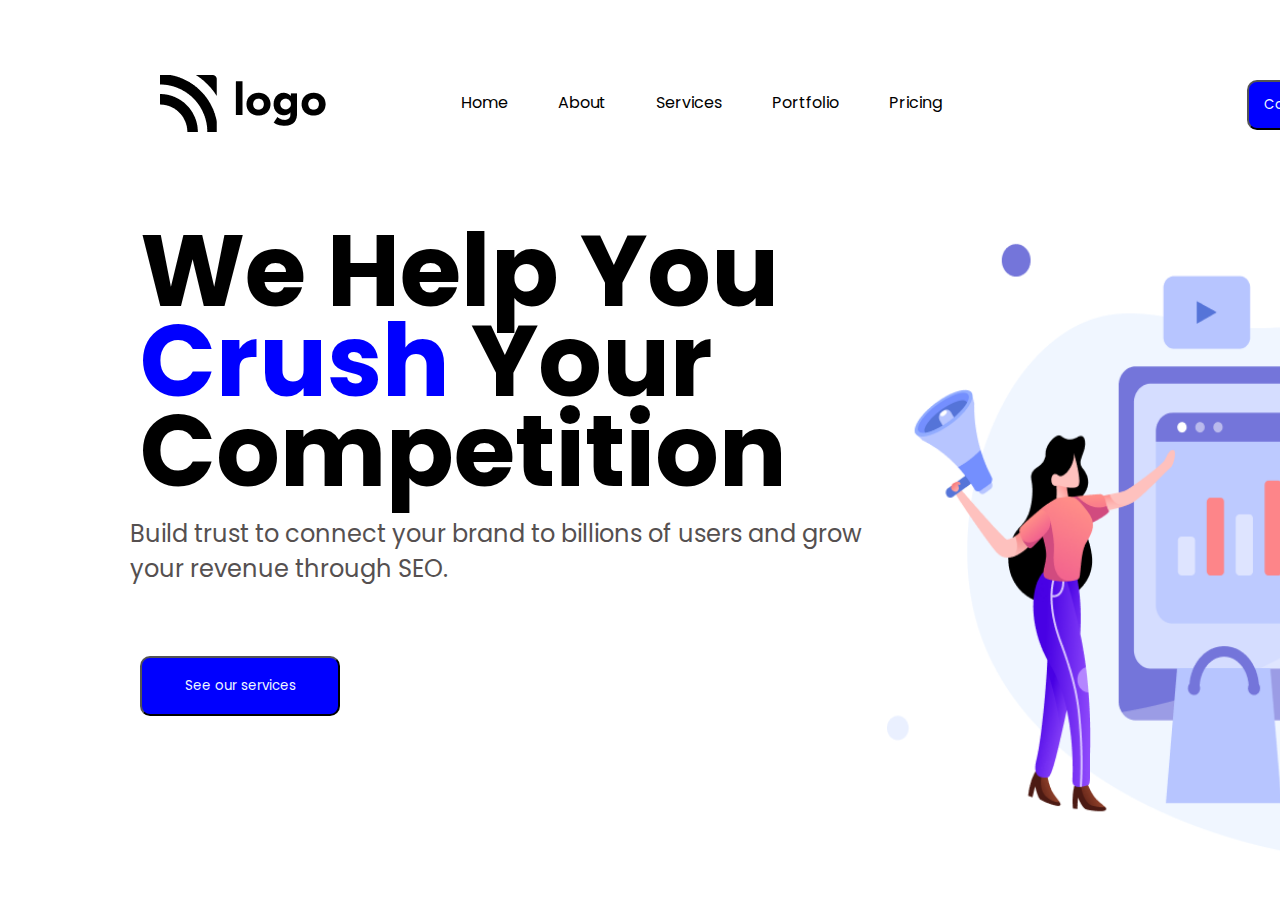
<file: project-2/index.html>
<!DOCTYPE html>
<html lang="en">
  <head>
    <meta charset="UTF-8" />
    <meta http-equiv="X-UA-Compatible" content="IE=edge" />
    <meta name="viewport" content="width=device-width, initial-scale=1.0" />
    <!-- stylesheet -->
    <link rel="stylesheet" href="style.css" />
    <!-- Font -->
    <link rel="preconnect" href="https://fonts.googleapis.com" />
    <link rel="preconnect" href="https://fonts.gstatic.com" crossorigin />
    <link
      href="https://fonts.googleapis.com/css2?family=Poppins:wght@200;300;400;500;600;700;800&display=swap"
      rel="stylesheet"
    />
    <title>SEO Master</title>
  </head>
  <body>
    <div class="container">
      <section aria-label="navbar">
        <nav class="navbar-container">
          <div>
            <img src="Logo.png" alt="brand-logo" />
          </div>
          <div class="grow-list">
            <ul class="list">
              <li class="list-item">Home</li>
              <li class="list-item">About</li>
              <li class="list-item">Services</li>
              <li class="list-item">Portfolio</li>
              <li class="list-item">Pricing</li>
            </ul>
          </div>
          <div class="button-group">
            <button class="nav-button">Contact Us</button>
          </div>
        </nav>
      </section>
      <!-- Banner -->
      <section aria-label="banner">
        <div class="banner-container">
          <!-- Left text -->
          <div>
            <h1 class="heading-text">
              We Help You <span>Crush</span> Your Competition
            </h1>
            <p class="description">
              Build trust to connect your brand to billions of users and grow
              your revenue through SEO.
            </p>
            <button class="nav-buttonbtn">See our services</button>
          </div>
          <!-- Right Text -->
          <div>
            <img src="Header Illustration.png" alt="illustration" />
          </div>
        </div>
      </section>
    </div>
  </body>
</html>
</file>
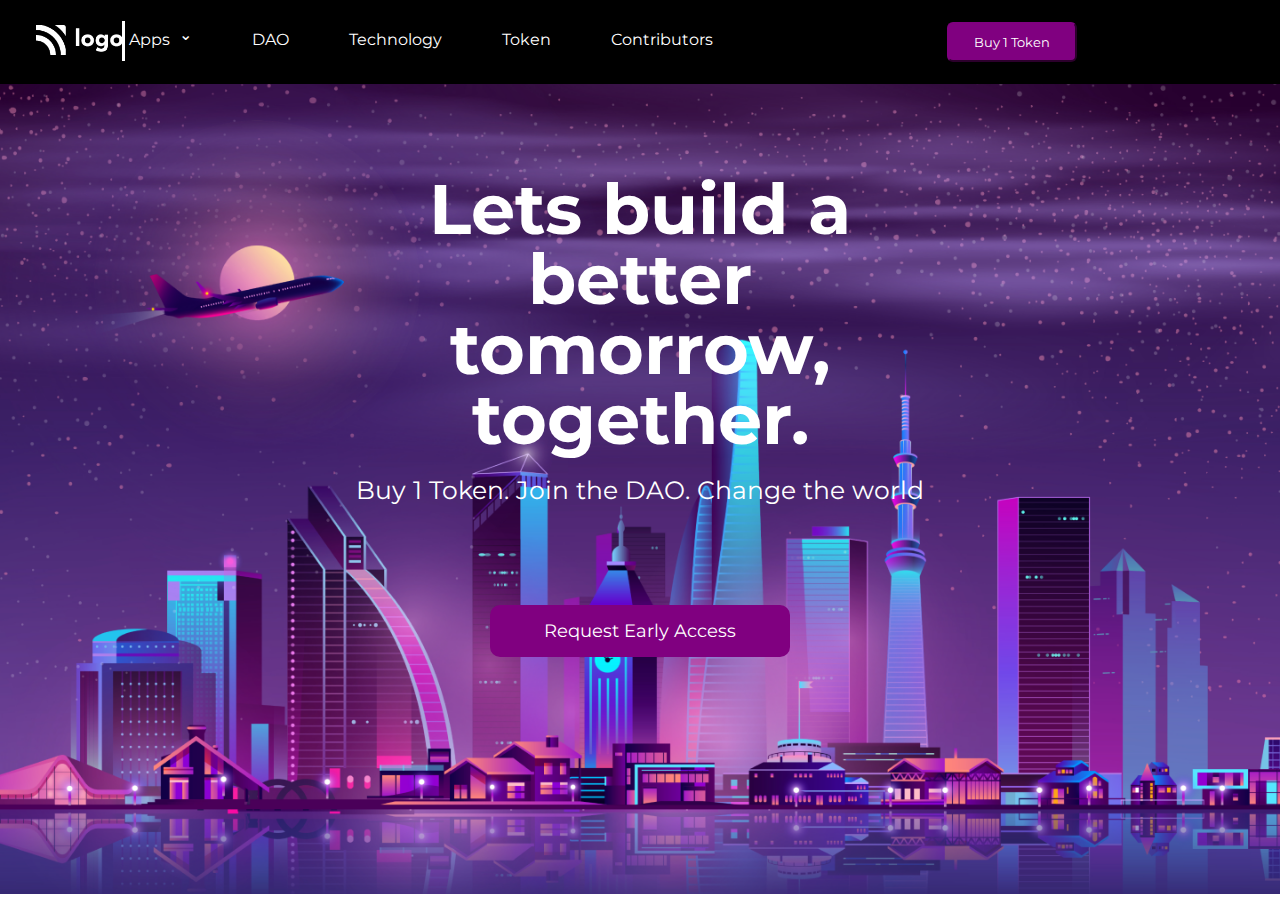
<file: project-1/index (2).html>
<!DOCTYPE html>
<html lang="en">
  <head>
    <meta charset="UTF-8" />
    <meta http-equiv="X-UA-Compatible" content="IE=edge" />
    <meta name="viewport" content="width=device-width, initial-scale=1.0" />
    <link rel="stylesheet" href="style.css" />
    <link rel="preconnect" href="https://fonts.googleapis.com" />
    <link rel="preconnect" href="https://fonts.gstatic.com" crossorigin />
    <link
      href="https://fonts.googleapis.com/css2?family=Poppins:wght@200;300;400;500;600;700;800&display=swap"
      rel="stylesheet"
    />
    <link rel="preconnect" href="https://fonts.googleapis.com" />
    <link rel="preconnect" href="https://fonts.gstatic.com" crossorigin />
    <link
      href="https://fonts.googleapis.com/css2?family=Montserrat:wght@600;700;800&display=swap"
      rel="stylesheet"
    />

    <title>Crypto Market</title>
  </head>
  <body>
    <div class="container">
      <section aria-label="navbar">
        <nav class="navbar">
          <div class="logo-2">
            <img src="white-logo.png" alt="logo" class="logo" />
          </div>
          <div class="line">
             
          </div>
          <div class="grow-list">
            <ul class="list">
              <li class="list-item">Apps</li>
              <li class="list-item">DAO</li>
              <li class="list-item">Technology</li>
              <li class="list-item">Token</li>
              <li class="list-item">Contributors</li>
            </ul>
          </div>
          <div class="button-small-2">
            <button class="button-small">Buy 1 Token</button>
          </div>
        </nav>
      </section>
      <!-- Hero Section -->
      <section aria-label="hero">
        <div class="hero">
          <h1 class="hero-heading">Lets build a better tomorrow, together.</h1>
          <p class="hero-description">
            Buy 1 Token. Join the DAO. Change the world
          </p>
          <button class="button-large">Request Early Access</button>
        </div>
      </section>
    </div>
  </body>
</html>
</file>
<file: project-2/style.css>
*{
    margin: 0;
    padding: 0;
    font-family: "Poppins";
}

.navbar-container{
    display: flex;
    height: 10vh;
    width: 50px;
    margin-top: -50px;
}
.navbar-container:first-child{
    padding: 60px;
    width: 40px;
    gap: 120px;
    margin-left: 100px;margin-top: 15px
}
.list{
    display: flex;
    gap: 50px;
    padding: 15px;
}
.list-item{
    display: flex;
}

.button-group{

    justify-content: space-between;
}
.nav-button{
   margin-left: 170px;
    margin-top: 5px;
    height: 50px;
    width: 110px;
    background-color: blue;
    color: aliceblue;
    border-radius: 10px;
}
.banner-container{
    /* margin-top: 100px; */
    margin-left: 30px;
    font-size: 50px;
    padding: 1px 400px;
    display: flex;
    justify-content: flex-start;
    /* height: 1vh; */
    }
.heading-text{
    margin-right: 100px;
    margin-left: -290px;
    line-height:90px; 
}
span{
    color:blue;
}
.description{
    margin-top: 20px;
    font-size: 24px;
    margin-left: -300px;
    color: rgb(85, 80, 80);
}
.nav-buttonbtn{
        width: 200px;
        height: 60px;
        margin-left: -290px;
        margin-top: 70px;
        border-radius: 10px;
        background-color: blue;
        color: aliceblue;
}
.banner-container:last-child img{
    /* background-color: #000; */
    margin-top: -80px;
    /* margin-left: -115px; */
    height: 80vh;
    width: 100vh;
}
</file>
<file: project-1/style.css>
/* You can not modify anything from the HTML file */
/* You can only modify the CSS file */
*{
    margin: 0;
    padding: 0;
    font-family: "Montserrat";
}
.navbar{
    display: flex;
    background-color: black;
    justify-content: space-around;
}
.logo-2{ 
    padding: 0;
    border: 3rem #fff;
    margin-right: -13rem;
    margin-left: -5rem;
} 
.logo{
    background-color: black;
    height: 30px;
    margin: 25px;
}
.line{
    height: 40px;
    width: 3px;
    background-color: #fff;
    margin-top: 21px;
}
.grow-list{
    padding: 30px;
    margin-left:-13rem;    
}
.list{
    display: flex;
    color: #fff;
    gap: 60px;
}
.list-item{
    display: flex;
    gap: 70px;
}
.list-item:nth-child(1)::after{
    content:"\2304";
    margin: -5px 0 0 -3.8rem;
}
.button-small-2{
    margin: 22px;
    display: flex;
    padding-right: 90px;
}
.button-small{
    /* justify-content: center; */
    background-color: purple;
    color: #fff;
    border-color: purple;
    height: 40px;
    width: 130px;
    border-radius: 6px;
}
.hero{
    display: flex;
    justify-content: center;
    align-content: center;
    flex-direction: column;
    height: 90vh;
    background: 100% 100%;
    background-image: url("bg.png");
    background-repeat:no-repeat;
    background-position: center;
    background-size: cover;
}
.hero-heading{
        margin-top: -3rem;
        text-align: center;
        color: white;
        font-size:70px;
        padding: 1px 330px;
        line-height: 70px;
        /* font-family: 'Lucida Sans', 'Lucida Sans Regular', 'Lucida Grande', 'Lucida Sans Unicode', Geneva, Verdana, sans-serif; */
}
.hero-description{
    text-align: center;
    font-size: 25px;
    color: #fff;
    margin-top: 20px;
    /* font-family: 'Lucida Sans', 'Lucida Sans Regular', 'Lucida Grande', 'Lucida Sans Unicode', Geneva, Verdana, sans-serif; */
}
.button-large{
    margin: 100px;
    padding: 30px;
    padding: 15px;
    font-size: large;
    border: none;
    border-radius: 10px;
    width: 300px;
    align-self: center;
    background-color: purple;
    color: #fff;
    /* font-family: 'Gill Sans', 'Gill Sans MT', Calibri, 'Trebuchet MS', sans-serif; */
}
</file>
